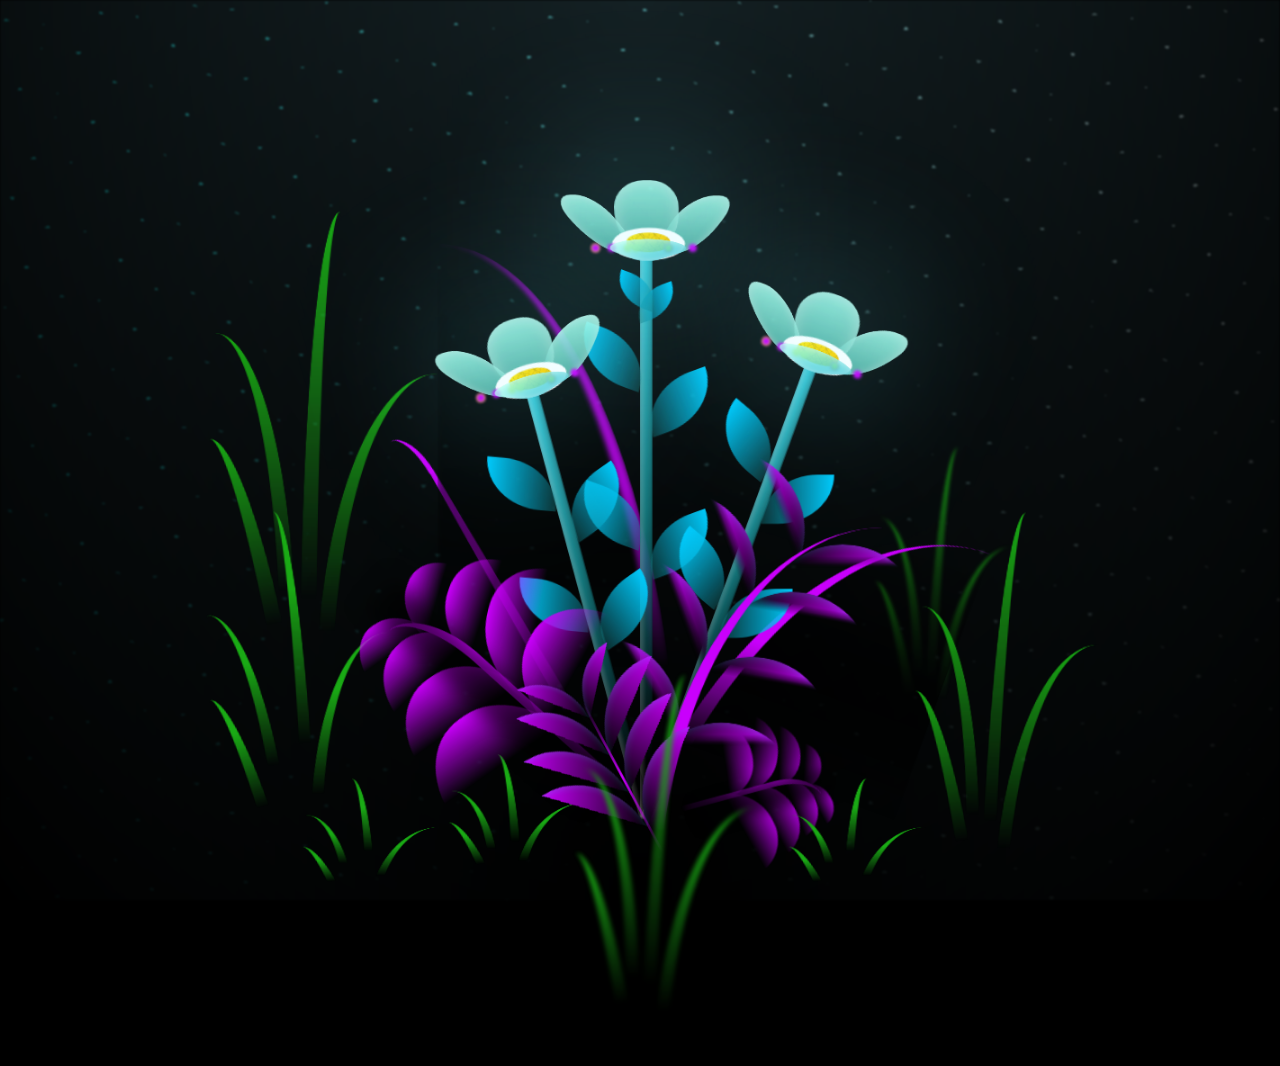
<file: flower.html>
<!DOCTYPE html>
<html lang="en">
<head>
    <meta charset="UTF-8">
    <meta name="viewport" content="width=device-width, initial-scale=1.0">
    <title>flowers for you</title>
    <link rel="stylesheet" href="flower.css">
    <style></style>
</head>

<body class="not-loaded">
    <div class="night"></div>
    <div class="flowers">
      <div class="flower flower--1">
        <div class="flower__leafs flower__leafs--1">
          <div class="flower__leaf flower__leaf--1"></div>
          <div class="flower__leaf flower__leaf--2"></div>
          <div class="flower__leaf flower__leaf--3"></div>
          <div class="flower__leaf flower__leaf--4"></div>
          <div class="flower__white-circle"></div>
  
          <div class="flower__light flower__light--1"></div>
          <div class="flower__light flower__light--2"></div>
          <div class="flower__light flower__light--3"></div>
          <div class="flower__light flower__light--4"></div>
          <div class="flower__light flower__light--5"></div>
          <div class="flower__light flower__light--6"></div>
          <div class="flower__light flower__light--7"></div>
          <div class="flower__light flower__light--8"></div>
  
        </div>
        <div class="flower__line">
          <div class="flower__line__leaf flower__line__leaf--1"></div>
          <div class="flower__line__leaf flower__line__leaf--2"></div>
          <div class="flower__line__leaf flower__line__leaf--3"></div>
          <div class="flower__line__leaf flower__line__leaf--4"></div>
          <div class="flower__line__leaf flower__line__leaf--5"></div>
          <div class="flower__line__leaf flower__line__leaf--6"></div>
        </div>
      </div>
  
      <div class="flower flower--2">
        <div class="flower__leafs flower__leafs--2">
          <div class="flower__leaf flower__leaf--1"></div>
          <div class="flower__leaf flower__leaf--2"></div>
          <div class="flower__leaf flower__leaf--3"></div>
          <div class="flower__leaf flower__leaf--4"></div>
          <div class="flower__white-circle"></div>
  
          <div class="flower__light flower__light--1"></div>
          <div class="flower__light flower__light--2"></div>
          <div class="flower__light flower__light--3"></div>
          <div class="flower__light flower__light--4"></div>
          <div class="flower__light flower__light--5"></div>
          <div class="flower__light flower__light--6"></div>
          <div class="flower__light flower__light--7"></div>
          <div class="flower__light flower__light--8"></div>
  
        </div>
        <div class="flower__line">
          <div class="flower__line__leaf flower__line__leaf--1"></div>
          <div class="flower__line__leaf flower__line__leaf--2"></div>
          <div class="flower__line__leaf flower__line__leaf--3"></div>
          <div class="flower__line__leaf flower__line__leaf--4"></div>
        </div>
      </div>
  
      <div class="flower flower--3">
        <div class="flower__leafs flower__leafs--3">
          <div class="flower__leaf flower__leaf--1"></div>
          <div class="flower__leaf flower__leaf--2"></div>
          <div class="flower__leaf flower__leaf--3"></div>
          <div class="flower__leaf flower__leaf--4"></div>
          <div class="flower__white-circle"></div>
  
          <div class="flower__light flower__light--1"></div>
          <div class="flower__light flower__light--2"></div>
          <div class="flower__light flower__light--3"></div>
          <div class="flower__light flower__light--4"></div>
          <div class="flower__light flower__light--5"></div>
          <div class="flower__light flower__light--6"></div>
          <div class="flower__light flower__light--7"></div>
          <div class="flower__light flower__light--8"></div>
  
        </div>
        <div class="flower__line">
          <div class="flower__line__leaf flower__line__leaf--1"></div>
          <div class="flower__line__leaf flower__line__leaf--2"></div>
          <div class="flower__line__leaf flower__line__leaf--3"></div>
          <div class="flower__line__leaf flower__line__leaf--4"></div>
        </div>
      </div>
  
      <div class="grow-ans" style="--d:1.2s">
        <div class="flower__g-long">
          <div class="flower__g-long__top"></div>
          <div class="flower__g-long__bottom"></div>
        </div>
      </div>
  
      <div class="growing-grass">
        <div class="flower__grass flower__grass--1">
          <div class="flower__grass--top"></div>
          <div class="flower__grass--bottom"></div>
          <div class="flower__grass__leaf flower__grass__leaf--1"></div>
          <div class="flower__grass__leaf flower__grass__leaf--2"></div>
          <div class="flower__grass__leaf flower__grass__leaf--3"></div>
          <div class="flower__grass__leaf flower__grass__leaf--4"></div>
          <div class="flower__grass__leaf flower__grass__leaf--5"></div>
          <div class="flower__grass__leaf flower__grass__leaf--6"></div>
          <div class="flower__grass__leaf flower__grass__leaf--7"></div>
          <div class="flower__grass__leaf flower__grass__leaf--8"></div>
          <div class="flower__grass__overlay"></div>
        </div>
      </div>
  
      <div class="growing-grass">
        <div class="flower__grass flower__grass--2">
          <div class="flower__grass--top"></div>
          <div class="flower__grass--bottom"></div>
          <div class="flower__grass__leaf flower__grass__leaf--1"></div>
          <div class="flower__grass__leaf flower__grass__leaf--2"></div>
          <div class="flower__grass__leaf flower__grass__leaf--3"></div>
          <div class="flower__grass__leaf flower__grass__leaf--4"></div>
          <div class="flower__grass__leaf flower__grass__leaf--5"></div>
          <div class="flower__grass__leaf flower__grass__leaf--6"></div>
          <div class="flower__grass__leaf flower__grass__leaf--7"></div>
          <div class="flower__grass__leaf flower__grass__leaf--8"></div>
          <div class="flower__grass__overlay"></div>
        </div>
      </div>
  
      <div class="grow-ans" style="--d:2.4s">
        <div class="flower__g-right flower__g-right--1">
          <div class="leaf"></div>
        </div>
      </div>
  
      <div class="grow-ans" style="--d:2.8s">
        <div class="flower__g-right flower__g-right--2">
          <div class="leaf"></div>
        </div>
      </div>
  
      <div class="grow-ans" style="--d:2.8s">
        <div class="flower__g-front">
          <div class="flower__g-front__leaf-wrapper flower__g-front__leaf-wrapper--1">
            <div class="flower__g-front__leaf"></div>
          </div>
          <div class="flower__g-front__leaf-wrapper flower__g-front__leaf-wrapper--2">
            <div class="flower__g-front__leaf"></div>
          </div>
          <div class="flower__g-front__leaf-wrapper flower__g-front__leaf-wrapper--3">
            <div class="flower__g-front__leaf"></div>
          </div>
          <div class="flower__g-front__leaf-wrapper flower__g-front__leaf-wrapper--4">
            <div class="flower__g-front__leaf"></div>
          </div>
          <div class="flower__g-front__leaf-wrapper flower__g-front__leaf-wrapper--5">
            <div class="flower__g-front__leaf"></div>
          </div>
          <div class="flower__g-front__leaf-wrapper flower__g-front__leaf-wrapper--6">
            <div class="flower__g-front__leaf"></div>
          </div>
          <div class="flower__g-front__leaf-wrapper flower__g-front__leaf-wrapper--7">
            <div class="flower__g-front__leaf"></div>
          </div>
          <div class="flower__g-front__leaf-wrapper flower__g-front__leaf-wrapper--8">
            <div class="flower__g-front__leaf"></div>
          </div>
          <div class="flower__g-front__line"></div>
        </div>
      </div>
  
      <div class="grow-ans" style="--d:3.2s">
        <div class="flower__g-fr">
          <div class="leaf"></div>
          <div class="flower__g-fr__leaf flower__g-fr__leaf--1"></div>
          <div class="flower__g-fr__leaf flower__g-fr__leaf--2"></div>
          <div class="flower__g-fr__leaf flower__g-fr__leaf--3"></div>
          <div class="flower__g-fr__leaf flower__g-fr__leaf--4"></div>
          <div class="flower__g-fr__leaf flower__g-fr__leaf--5"></div>
          <div class="flower__g-fr__leaf flower__g-fr__leaf--6"></div>
          <div class="flower__g-fr__leaf flower__g-fr__leaf--7"></div>
          <div class="flower__g-fr__leaf flower__g-fr__leaf--8"></div>
        </div>
      </div>
  
      <div class="long-g long-g--0">
        <div class="grow-ans" style="--d:3s">
          <div class="leaf leaf--0"></div>
        </div>
        <div class="grow-ans" style="--d:2.2s">
          <div class="leaf leaf--1"></div>
        </div>
        <div class="grow-ans" style="--d:3.4s">
          <div class="leaf leaf--2"></div>
        </div>
        <div class="grow-ans" style="--d:3.6s">
          <div class="leaf leaf--3"></div>
        </div>
      </div>
  
      <div class="long-g long-g--1">
        <div class="grow-ans" style="--d:3.6s">
          <div class="leaf leaf--0"></div>
        </div>
        <div class="grow-ans" style="--d:3.8s">
          <div class="leaf leaf--1"></div>
        </div>
        <div class="grow-ans" style="--d:4s">
          <div class="leaf leaf--2"></div>
        </div>
        <div class="grow-ans" style="--d:4.2s">
          <div class="leaf leaf--3"></div>
        </div>
      </div>
  
      <div class="long-g long-g--2">
        <div class="grow-ans" style="--d:4s">
          <div class="leaf leaf--0"></div>
        </div>
        <div class="grow-ans" style="--d:4.2s">
          <div class="leaf leaf--1"></div>
        </div>
        <div class="grow-ans" style="--d:4.4s">
          <div class="leaf leaf--2"></div>
        </div>
        <div class="grow-ans" style="--d:4.6s">
          <div class="leaf leaf--3"></div>
        </div>
      </div>
  
      <div class="long-g long-g--3">
        <div class="grow-ans" style="--d:4s">
          <div class="leaf leaf--0"></div>
        </div>
        <div class="grow-ans" style="--d:4.2s">
          <div class="leaf leaf--1"></div>
        </div>
        <div class="grow-ans" style="--d:3s">
          <div class="leaf leaf--2"></div>
        </div>
        <div class="grow-ans" style="--d:3.6s">
          <div class="leaf leaf--3"></div>
        </div>
      </div>
  
      <div class="long-g long-g--4">
        <div class="grow-ans" style="--d:4s">
          <div class="leaf leaf--0"></div>
        </div>
        <div class="grow-ans" style="--d:4.2s">
          <div class="leaf leaf--1"></div>
        </div>
        <div class="grow-ans" style="--d:3s">
          <div class="leaf leaf--2"></div>
        </div>
        <div class="grow-ans" style="--d:3.6s">
          <div class="leaf leaf--3"></div>
        </div>
      </div>
  
      <div class="long-g long-g--5">
        <div class="grow-ans" style="--d:4s">
          <div class="leaf leaf--0"></div>
        </div>
        <div class="grow-ans" style="--d:4.2s">
          <div class="leaf leaf--1"></div>
        </div>
        <div class="grow-ans" style="--d:3s">
          <div class="leaf leaf--2"></div>
        </div>
        <div class="grow-ans" style="--d:3.6s">
          <div class="leaf leaf--3"></div>
        </div>
      </div>
  
      <div class="long-g long-g--6">
        <div class="grow-ans" style="--d:4.2s">
          <div class="leaf leaf--0"></div>
        </div>
        <div class="grow-ans" style="--d:4.4s">
          <div class="leaf leaf--1"></div>
        </div>
        <div class="grow-ans" style="--d:4.6s">
          <div class="leaf leaf--2"></div>
        </div>
        <div class="grow-ans" style="--d:4.8s">
          <div class="leaf leaf--3"></div>
        </div>
      </div>
  
      <div class="long-g long-g--7">
        <div class="grow-ans" style="--d:3s">
          <div class="leaf leaf--0"></div>
        </div>
        <div class="grow-ans" style="--d:3.2s">
          <div class="leaf leaf--1"></div>
        </div>
        <div class="grow-ans" style="--d:3.5s">
          <div class="leaf leaf--2"></div>
        </div>
        <div class="grow-ans" style="--d:3.6s">
          <div class="leaf leaf--3"></div>
        </div>
      </div>
    </div>
    <script src="flower.js"></script>
  </body>

</html>
</file>
<file: flower.css>
*,
*::after,
*::before {
  padding: 0;
  margin: 0;
  box-sizing: border-box;
}

:root {
  --dark-color: #000;
}

body {
  display: flex;
  align-items: flex-end;
  justify-content: center;
  min-height: 100vh;
  background-color: var(--dark-color);
  overflow: hidden;
  perspective: 1000px;
}

.night {
  position: fixed;
  left: 50%;
  bottom: 0px;
  transform: translateX(-50%);
  width: 100%;
  height: 100%;
  filter: blur(0.1vmin);
  background-image: radial-gradient(ellipse at top, transparent 0%, var(--dark-color)), radial-gradient(ellipse at bottom, var(--dark-color), rgba(145, 233, 255, 0.2)), repeating-linear-gradient(220deg, black 0px, black 19px, transparent 19px, transparent 22px), repeating-linear-gradient(189deg, black 0px, black 19px, transparent 19px, transparent 22px), repeating-linear-gradient(148deg, black 0px, black 19px, transparent 19px, transparent 22px), linear-gradient(90deg, #00fffa, #f0f0f0);
}
.flowers {
  position: relative;
  transform: scale(0.9);
margin-top: 480px;
}

.flower {
  position: absolute;
  bottom: 10vmin;
  transform-origin: bottom center;
  z-index: 10;
  --fl-speed: 0.8s;
}
.flower--1 {
  animation: moving-flower-1 4s linear infinite;
}
.flower--1 .flower__line {
  height: 70vmin;
  animation-delay: 0.3s;
}
.flower--1 .flower__line__leaf--1 {
  animation: blooming-leaf-right var(--fl-speed) 1.6s backwards;
}
.flower--1 .flower__line__leaf--2 {
  animation: blooming-leaf-right var(--fl-speed) 1.4s backwards;
}
.flower--1 .flower__line__leaf--3 {
  animation: blooming-leaf-left var(--fl-speed) 1.2s backwards;
}
.flower--1 .flower__line__leaf--4 {
  animation: blooming-leaf-left var(--fl-speed) 1s backwards;
}
.flower--1 .flower__line__leaf--5 {
  animation: blooming-leaf-right var(--fl-speed) 1.8s backwards;
}
.flower--1 .flower__line__leaf--6 {
  animation: blooming-leaf-left var(--fl-speed) 2s backwards;
}
.flower--2 {
  left: 50%;
  transform: rotate(20deg);
  animation: moving-flower-2 4s linear infinite;
}
.flower--2 .flower__line {
  height: 60vmin;
  animation-delay: 0.6s;
}
.flower--2 .flower__line__leaf--1 {
  animation: blooming-leaf-right var(--fl-speed) 1.9s backwards;
}
.flower--2 .flower__line__leaf--2 {
  animation: blooming-leaf-right var(--fl-speed) 1.7s backwards;
}
.flower--2 .flower__line__leaf--3 {
  animation: blooming-leaf-left var(--fl-speed) 1.5s backwards;
}
.flower--2 .flower__line__leaf--4 {
  animation: blooming-leaf-left var(--fl-speed) 1.3s backwards;
}
.flower--3 {
  left: 50%;
  transform: rotate(-15deg);
  animation: moving-flower-3 4s linear infinite;
}
.flower--3 .flower__line {
  animation-delay: 0.9s;
}
.flower--3 .flower__line__leaf--1 {
  animation: blooming-leaf-right var(--fl-speed) 2.5s backwards;
}
.flower--3 .flower__line__leaf--2 {
  animation: blooming-leaf-right var(--fl-speed) 2.3s backwards;
}
.flower--3 .flower__line__leaf--3 {
  animation: blooming-leaf-left var(--fl-speed) 2.1s backwards;
}
.flower--3 .flower__line__leaf--4 {
  animation: blooming-leaf-left var(--fl-speed) 1.9s backwards;
}
.flower__leafs {
  position: relative;
  animation: blooming-flower 2s backwards;
}
.flower__leafs--1 {
  animation-delay: 1.1s;
}
.flower__leafs--2 {
  animation-delay: 1.4s;
}
.flower__leafs--3 {
  animation-delay: 1.7s;
}
.flower__leafs::after {
  content: "";
  position: absolute;
  left: 0;
  top: 0;
  transform: translate(-50%, -100%);
  width: 8vmin;
  height: 8vmin;
  background-color: #6bf0ff;
  filter: blur(10vmin);
}
.flower__leaf {
  position: absolute;
  bottom: 0;
  left: 50%;
  width: 8vmin;
  height: 11vmin;
  border-radius: 51% 49% 47% 53%/44% 45% 55% 69%;
  background-color: #a7ffee;
  background-image: linear-gradient(to top, #54b8aa, #a7ffee);
  transform-origin: bottom center;
  opacity: 0.9;
  box-shadow: inset 0 0 2vmin rgba(255, 255, 255, 0.5);
}
.flower__leaf--1 {
  transform: translate(-10%, 1%) rotateY(40deg) rotateX(-50deg);
}
.flower__leaf--2 {
  transform: translate(-50%, -4%) rotateX(40deg);
}
.flower__leaf--3 {
  transform: translate(-90%, 0%) rotateY(45deg) rotateX(50deg);
}
.flower__leaf--4 {
  width: 8vmin;
  height: 8vmin;
  transform-origin: bottom left;
  border-radius: 4vmin 10vmin 4vmin 4vmin;
  transform: translate(0%, 18%) rotateX(70deg) rotate(-43deg);
  background-image: linear-gradient(to top, #39c6d6, #a7ffee);
  z-index: 1;
  opacity: 0.8;
}
.flower__white-circle {
  position: absolute;
  left: -3.5vmin;
  top: -3vmin;
  width: 9vmin;
  height: 4vmin;
  border-radius: 50%;
  background-color: #ffffff;
}
.flower__white-circle::after {
  content: "";
  position: absolute;
  left: 50%;
  top: 45%;
  transform: translate(-50%, -50%);
  width: 60%;
  height: 60%;
  border-radius: inherit;
  background-image: repeating-linear-gradient(135deg, rgba(0, 0, 0, 0.03) 0px, rgba(0, 0, 0, 0.03) 1px, transparent 1px, transparent 12px), repeating-linear-gradient(45deg, rgba(0, 0, 0, 0.03) 0px, rgba(0, 0, 0, 0.03) 1px, transparent 1px, transparent 12px), repeating-linear-gradient(67.5deg, rgba(0, 0, 0, 0.03) 0px, rgba(0, 0, 0, 0.03) 1px, transparent 1px, transparent 12px), repeating-linear-gradient(135deg, rgba(0, 0, 0, 0.03) 0px, rgba(0, 0, 0, 0.03) 1px, transparent 1px, transparent 12px), repeating-linear-gradient(45deg, rgba(0, 0, 0, 0.03) 0px, rgba(0, 0, 0, 0.03) 1px, transparent 1px, transparent 12px), repeating-linear-gradient(112.5deg, rgba(0, 0, 0, 0.03) 0px, rgba(0, 0, 0, 0.03) 1px, transparent 1px, transparent 12px), repeating-linear-gradient(112.5deg, rgba(0, 0, 0, 0.03) 0px, rgba(0, 0, 0, 0.03) 1px, transparent 1px, transparent 12px), repeating-linear-gradient(45deg, rgba(0, 0, 0, 0.03) 0px, rgba(0, 0, 0, 0.03) 1px, transparent 1px, transparent 12px), repeating-linear-gradient(22.5deg, rgba(0, 0, 0, 0.03) 0px, rgba(0, 0, 0, 0.03) 1px, transparent 1px, transparent 12px), repeating-linear-gradient(45deg, rgba(0, 0, 0, 0.03) 0px, rgba(0, 0, 0, 0.03) 1px, transparent 1px, transparent 12px), repeating-linear-gradient(22.5deg, rgba(0, 0, 0, 0.03) 0px, rgba(0, 0, 0, 0.03) 1px, transparent 1px, transparent 12px), repeating-linear-gradient(135deg, rgba(0, 0, 0, 0.03) 0px, rgba(0, 0, 0, 0.03) 1px, transparent 1px, transparent 12px), repeating-linear-gradient(157.5deg, rgba(0, 0, 0, 0.03) 0px, rgba(0, 0, 0, 0.03) 1px, transparent 1px, transparent 12px), repeating-linear-gradient(67.5deg, rgba(0, 0, 0, 0.03) 0px, rgba(0, 0, 0, 0.03) 1px, transparent 1px, transparent 12px), repeating-linear-gradient(67.5deg, rgba(0, 0, 0, 0.03) 0px, rgba(0, 0, 0, 0.03) 1px, transparent 1px, transparent 12px), linear-gradient(90deg, #ffeb12, #ffce00);
}
.flower__line {
  height: 55vmin;
  width: 1.5vmin;
  background-image: linear-gradient(to left, rgba(0, 0, 0, 0.2), transparent, rgba(255, 255, 255, 0.2)), linear-gradient(to top, transparent 10%, #14757a, #39c6d6);
  box-shadow: inset 0 0 2px rgba(0, 0, 0, 0.5);
  animation: grow-flower-tree 4s backwards;
}
.flower__line__leaf {
  --w: 7vmin;
  --h: calc(var(--w) + 2vmin);
  position: absolute;
  top: 20%;
  left: 90%;
  width: var(--w);
  height: var(--h);
  border-top-right-radius: var(--h);
  border-bottom-left-radius: var(--h);
  background-image: linear-gradient(to top, rgba(20, 117, 122, 0.4), #00cafc);
}
.flower__line__leaf--1 {
  transform: rotate(70deg) rotateY(30deg);
}
.flower__line__leaf--2 {
  top: 45%;
  transform: rotate(70deg) rotateY(30deg);
}
.flower__line__leaf--3, .flower__line__leaf--4, .flower__line__leaf--6 {
  border-top-right-radius: 0;
  border-bottom-left-radius: 0;
  border-top-left-radius: var(--h);
  border-bottom-right-radius: var(--h);
  left: -460%;
  top: 12%;
  transform: rotate(-70deg) rotateY(30deg);
}
.flower__line__leaf--4 {
  top: 40%;
}
.flower__line__leaf--5 {
  top: 0;
  transform-origin: left;
  transform: rotate(70deg) rotateY(30deg) scale(0.6);
}
.flower__line__leaf--6 {
  top: -2%;
  left: -450%;
  transform-origin: right;
  transform: rotate(-70deg) rotateY(30deg) scale(0.6);
}
.flower__light {
  position: absolute;
  bottom: 0vmin;
  width: 1vmin;
  height: 1vmin;
  background-color: #fffb00;
  border-radius: 50%;
  filter: blur(0.2vmin);
  animation: light-ans 4s linear infinite backwards;
}
.flower__light:nth-child(odd) {
  background-color: #c900fc;
}
.flower__light--1 {
  left: -2vmin;
  animation-delay: 1s;
}
.flower__light--2 {
  left: 3vmin;
  animation-delay: 0.5s;
}
.flower__light--3 {
  left: -6vmin;
  animation-delay: 0.3s;
}
.flower__light--4 {
  left: 6vmin;
  animation-delay: 0.9s;
}
.flower__light--5 {
  left: -1vmin;
  animation-delay: 1.5s;
}
.flower__light--6 {
  left: -4vmin;
  animation-delay: 3s;
}
.flower__light--7 {
  left: 3vmin;
  animation-delay: 2s;
}
.flower__light--8 {
  left: -6vmin;
  animation-delay: 3.5s;
}
.flower__grass {
  --c: #c900fc;
  --line-w: 1.5vmin;
  position: absolute;
  bottom: 12vmin;
  left: -7vmin;
  display: flex;
  flex-direction: column;
  align-items: flex-end;
  z-index: 20;
  transform-origin: bottom center;
  transform: rotate(-48deg) rotateY(40deg);
}
.flower__grass--1 {
  animation: moving-grass 2s linear infinite;
}
.flower__grass--2 {
  left: 2vmin;
  bottom: 10vmin;
  transform: scale(0.5) rotate(75deg) rotateX(10deg) rotateY(-200deg);
  opacity: 0.8;
  z-index: 0;
  animation: moving-grass--2 1.5s linear infinite;
}
.flower__grass--top {
  width: 7vmin;
  height: 10vmin;
  border-top-right-radius: 100%;
  border-right: var(--line-w) solid var(--c);
  transform-origin: bottom center;
  transform: rotate(-2deg);
}
.flower__grass--bottom {
  margin-top: -2px;
  width: var(--line-w);
  height: 25vmin;
  background-image: linear-gradient(to top, transparent, var(--c));
}
.flower__grass__leaf {
  --size: 10vmin;
  position: absolute;
  width: calc(var(--size) * 2.1);
  height: var(--size);
  border-top-left-radius: var(--size);
  border-top-right-radius: var(--size);
  background-image: linear-gradient(to top, transparent, transparent 30%, var(--c));
  z-index: 100;
}
.flower__grass__leaf--1 {
  top: -6%;
  left: 30%;
  --size: 6vmin;
  transform: rotate(-20deg);
  animation: growing-grass-ans--1 2s 2.6s backwards;
}
@keyframes growing-grass-ans--1 {
  0% {
    transform-origin: bottom left;
    transform: rotate(-20deg) scale(0);
  }
}
.flower__grass__leaf--2 {
  top: -5%;
  left: -110%;
  --size: 6vmin;
  transform: rotate(10deg);
  animation: growing-grass-ans--2 2s 2.4s linear backwards;
}
@keyframes growing-grass-ans--2 {
  0% {
    transform-origin: bottom right;
    transform: rotate(10deg) scale(0);
  }
}
.flower__grass__leaf--3 {
  top: 5%;
  left: 60%;
  --size: 8vmin;
  transform: rotate(-18deg) rotateX(-20deg);
  animation: growing-grass-ans--3 2s 2.2s linear backwards;
}
@keyframes growing-grass-ans--3 {
  0% {
    transform-origin: bottom left;
    transform: rotate(-18deg) rotateX(-20deg) scale(0);
  }
}
.flower__grass__leaf--4 {
  top: 6%;
  left: -135%;
  --size: 8vmin;
  transform: rotate(2deg);
  animation: growing-grass-ans--4 2s 2s linear backwards;
}
@keyframes growing-grass-ans--4 {
  0% {
    transform-origin: bottom right;
    transform: rotate(2deg) scale(0);
  }
}
.flower__grass__leaf--5 {
  top: 20%;
  left: 60%;
  --size: 10vmin;
  transform: rotate(-24deg) rotateX(-20deg);
  animation: growing-grass-ans--5 2s 1.8s linear backwards;
}
@keyframes growing-grass-ans--5 {
  0% {
    transform-origin: bottom left;
    transform: rotate(-24deg) rotateX(-20deg) scale(0);
  }
}
.flower__grass__leaf--6 {
  top: 22%;
  left: -180%;
  --size: 10vmin;
  transform: rotate(10deg);
  animation: growing-grass-ans--6 2s 1.6s linear backwards;
}
@keyframes growing-grass-ans--6 {
  0% {
    transform-origin: bottom right;
    transform: rotate(10deg) scale(0);
  }
}
.flower__grass__leaf--7 {
  top: 39%;
  left: 70%;
  --size: 10vmin;
  transform: rotate(-10deg);
  animation: growing-grass-ans--7 2s 1.4s linear backwards;
}
@keyframes growing-grass-ans--7 {
  0% {
    transform-origin: bottom left;
    transform: rotate(-10deg) scale(0);
  }
}
.flower__grass__leaf--8 {
  top: 40%;
  left: -215%;
  --size: 11vmin;
  transform: rotate(10deg);
  animation: growing-grass-ans--8 2s 1.2s linear backwards;
}
@keyframes growing-grass-ans--8 {
  0% {
    transform-origin: bottom right;
    transform: rotate(10deg) scale(0);
  }
}
.flower__grass__overlay {
  position: absolute;
  top: -10%;
  right: 0%;
  width: 100%;
  height: 100%;
  background-color: rgba(0, 0, 0, 0.6);
  filter: blur(1.5vmin);
  z-index: 100;
}
.flower__g-long {
  --w: 2vmin;
  --h: 6vmin;
  --c: #c900fc;
  position: absolute;
  bottom: 10vmin;
  left: -3vmin;
  transform-origin: bottom center;
  transform: rotate(-30deg) rotateY(-20deg);
  display: flex;
  flex-direction: column;
  align-items: flex-end;
  animation: flower-g-long-ans 3s linear infinite;
}
@keyframes flower-g-long-ans {
  0%, 100% {
    transform: rotate(-30deg) rotateY(-20deg);
  }
  50% {
    transform: rotate(-32deg) rotateY(-20deg);
  }
}
.flower__g-long__top {
  top: calc(var(--h) * -1);
  width: calc(var(--w) + 1vmin);
  height: var(--h);
  border-top-right-radius: 100%;
  border-right: 0.7vmin solid var(--c);
  transform: translate(-0.7vmin, 1vmin);
}
.flower__g-long__bottom {
  width: var(--w);
  height: 50vmin;
  transform-origin: bottom center;
  background-image: linear-gradient(to top, transparent 30%, var(--c));
  box-shadow: inset 0 0 2px rgba(0, 0, 0, 0.5);
  clip-path: polygon(35% 0, 65% 1%, 100% 100%, 0% 100%);
}
.flower__g-right {
  position: absolute;
  bottom: 6vmin;
  left: -2vmin;
  transform-origin: bottom left;
  transform: rotate(20deg);
}
.flower__g-right .leaf {
  width: 30vmin;
  height: 50vmin;
  border-top-left-radius: 100%;
  border-left: 2vmin solid #c900fc;
  background-image: linear-gradient(to bottom, transparent, var(--dark-color) 60%);
  -webkit-mask-image: linear-gradient(to top, transparent 30%, #c900fc 60%);
}
.flower__g-right--1 {
  animation: flower-g-right-ans 2.5s linear infinite;
}
.flower__g-right--2 {
  left: 5vmin;
  transform: rotateY(-180deg);
  animation: flower-g-right-ans--2 3s linear infinite;
}
.flower__g-right--2 .leaf {
  height: 75vmin;
  filter: blur(0.3vmin);
  opacity: 0.8;
}
@keyframes flower-g-right-ans {
  0%, 100% {
    transform: rotate(20deg);
  }
  50% {
    transform: rotate(24deg) rotateX(-20deg);
  }
}
@keyframes flower-g-right-ans--2 {
  0%, 100% {
    transform: rotateY(-180deg) rotate(0deg) rotateX(-20deg);
  }
  50% {
    transform: rotateY(-180deg) rotate(6deg) rotateX(-20deg);
  }
}
.flower__g-front {
  position: absolute;
  bottom: 6vmin;
  left: 2.5vmin;
  z-index: 100;
  transform-origin: bottom center;
  transform: rotate(-28deg) rotateY(30deg) scale(1.04);
  animation: flower__g-front-ans 2s linear infinite;
}
@keyframes flower__g-front-ans {
  0%, 100% {
    transform: rotate(-28deg) rotateY(30deg) scale(1.04);
  }
  50% {
    transform: rotate(-35deg) rotateY(40deg) scale(1.04);
  }
}
.flower__g-front__line {
  width: 0.3vmin;
  height: 20vmin;
  background-image: linear-gradient(to top, transparent, #c900fc, transparent 100%);
  position: relative;
}
.flower__g-front__leaf-wrapper {
  position: absolute;
  top: 0;
  left: 0;
  transform-origin: bottom left;
  transform: rotate(10deg);
}
.flower__g-front__leaf-wrapper:nth-child(even) {
  left: 0vmin;
  transform: rotateY(-180deg) rotate(5deg);
  animation: flower__g-front__leaf-left-ans 1s ease-in backwards;
}
.flower__g-front__leaf-wrapper:nth-child(odd) {
  animation: flower__g-front__leaf-ans 1s ease-in backwards;
}
.flower__g-front__leaf-wrapper--1 {
  top: -8vmin;
  transform: scale(0.7);
  animation: flower__g-front__leaf-ans 1s 5.5s ease-in backwards !important;
}
.flower__g-front__leaf-wrapper--2 {
  top: -8vmin;
  transform: rotateY(-180deg) scale(0.7) !important;
  animation: flower__g-front__leaf-left-ans-2 1s 4.6s ease-in backwards !important;
}
.flower__g-front__leaf-wrapper--3 {
  top: -3vmin;
  animation: flower__g-front__leaf-ans 1s 4.6s ease-in backwards;
}
.flower__g-front__leaf-wrapper--4 {
  top: -3vmin;
  transform: rotateY(-180deg) scale(0.9) !important;
  animation: flower__g-front__leaf-left-ans-2 1s 4.6s ease-in backwards !important;
}
@keyframes flower__g-front__leaf-left-ans-2 {
  0% {
    transform: rotateY(-180deg) scale(0);
  }
}
.flower__g-front__leaf-wrapper--5, .flower__g-front__leaf-wrapper--6 {
  top: 2vmin;
}
.flower__g-front__leaf-wrapper--7, .flower__g-front__leaf-wrapper--8 {
  top: 6.5vmin;
}
.flower__g-front__leaf-wrapper--2 {
  animation-delay: 5.2s !important;
}
.flower__g-front__leaf-wrapper--3 {
  animation-delay: 4.9s !important;
}
.flower__g-front__leaf-wrapper--5 {
  animation-delay: 4.3s !important;
}
.flower__g-front__leaf-wrapper--6 {
  animation-delay: 4.1s !important;
}
.flower__g-front__leaf-wrapper--7 {
  animation-delay: 3.8s !important;
}
.flower__g-front__leaf-wrapper--8 {
  animation-delay: 3.5s !important;
}
@keyframes flower__g-front__leaf-ans {
  0% {
    transform: rotate(10deg) scale(0);
  }
}
@keyframes flower__g-front__leaf-left-ans {
  0% {
    transform: rotateY(-180deg) rotate(5deg) scale(0);
  }
}
.flower__g-front__leaf {
  width: 10vmin;
  height: 10vmin;
  border-radius: 100% 0% 0% 100%/100% 100% 0% 0%;
  box-shadow: inset 0 2px 1vmin rgba(44, 238, 252, 0.2);
  background-image: linear-gradient(to bottom left, transparent, var(--dark-color)), linear-gradient(to bottom right, #c900fc 50%, transparent 50%, transparent);
  -webkit-mask-image: linear-gradient(to bottom right, #c900fc 50%, transparent 50%, transparent);
  mask-image: linear-gradient(to bottom right, #c900fc 50%, transparent 50%, transparent);
}
.flower__g-fr {
  position: absolute;
  bottom: -4vmin;
  left: vmin;
  transform-origin: bottom left;
  z-index: 10;
  animation: flower__g-fr-ans 2s linear infinite;
}
@keyframes flower__g-fr-ans {
  0%, 100% {
    transform: rotate(2deg);
  }
  50% {
    transform: rotate(4deg);
  }
}
.flower__g-fr .leaf {
  width: 30vmin;
  height: 50vmin;
  border-top-left-radius: 100%;
  border-left: 2vmin solid #c900fc;
  -webkit-mask-image: linear-gradient(to top, transparent 25%, #c900fc 50%);
  position: relative;
  z-index: 1;
}
.flower__g-fr__leaf {
  position: absolute;
  top: 0;
  left: 0;
  width: 10vmin;
  height: 10vmin;
  border-radius: 100% 0% 0% 100%/100% 100% 0% 0%;
  box-shadow: inset 0 2px 1vmin rgba(44, 238, 252, 0.2);
  background-image: linear-gradient(to bottom left, transparent, var(--dark-color) 98%), linear-gradient(to bottom right, #c900fc 45%, transparent 50%, transparent);
  -webkit-mask-image: linear-gradient(135deg, #c900fc 40%, transparent 50%, transparent);
}
.flower__g-fr__leaf--1 {
  left: 20vmin;
  transform: rotate(45deg);
  animation: flower__g-fr-leaft-ans-1 0.5s 5.2s linear backwards;
}
@keyframes flower__g-fr-leaft-ans-1 {
  0% {
    transform-origin: left;
    transform: rotate(45deg) scale(0);
  }
}
.flower__g-fr__leaf--2 {
  left: 12vmin;
  top: -7vmin;
  transform: rotate(25deg) rotateY(-180deg);
  animation: flower__g-fr-leaft-ans-6 0.5s 5s linear backwards;
}
.flower__g-fr__leaf--3 {
  left: 15vmin;
  top: 6vmin;
  transform: rotate(55deg);
  animation: flower__g-fr-leaft-ans-5 0.5s 4.8s linear backwards;
}
.flower__g-fr__leaf--4 {
  left: 6vmin;
  top: -2vmin;
  transform: rotate(25deg) rotateY(-180deg);
  animation: flower__g-fr-leaft-ans-6 0.5s 4.6s linear backwards;
}
.flower__g-fr__leaf--5 {
  left: 10vmin;
  top: 14vmin;
  transform: rotate(55deg);
  animation: flower__g-fr-leaft-ans-5 0.5s 4.4s linear backwards;
}
@keyframes flower__g-fr-leaft-ans-5 {
  0% {
    transform-origin: left;
    transform: rotate(55deg) scale(0);
  }
}
.flower__g-fr__leaf--6 {
  left: 0vmin;
  top: 6vmin;
  transform: rotate(25deg) rotateY(-180deg);
  animation: flower__g-fr-leaft-ans-6 0.5s 4.2s linear backwards;
}
@keyframes flower__g-fr-leaft-ans-6 {
  0% {
    transform-origin: right;
    transform: rotate(25deg) rotateY(-180deg) scale(0);
  }
}
.flower__g-fr__leaf--7 {
  left: 5vmin;
  top: 22vmin;
  transform: rotate(45deg);
  animation: flower__g-fr-leaft-ans-7 0.5s 4s linear backwards;
}
@keyframes flower__g-fr-leaft-ans-7 {
  0% {
    transform-origin: left;
    transform: rotate(45deg) scale(0);
  }
}
.flower__g-fr__leaf--8 {
  left: -4vmin;
  top: 15vmin;
  transform: rotate(15deg) rotateY(-180deg);
  animation: flower__g-fr-leaft-ans-8 0.5s 3.8s linear backwards;
}
@keyframes flower__g-fr-leaft-ans-8 {
  0% {
    transform-origin: right;
    transform: rotate(15deg) rotateY(-180deg) scale(0);
  }
}

.long-g {
  position: absolute;
  bottom: 25vmin;
  left: -42vmin;
  transform-origin: bottom left;
}
.long-g--1 {
  bottom: 0vmin;
  transform: scale(0.8) rotate(-5deg);
}
.long-g--1 .leaf {
  -webkit-mask-image: linear-gradient(to top, transparent 40%, #c900fc 80%) !important;
}
.long-g--1 .leaf--1 {
  --w: 5vmin;
  --h: 60vmin;
  left: -2vmin;
  transform: rotate(3deg) rotateY(-180deg);
}
.long-g--2, .long-g--3 {
  bottom: -3vmin;
  left: -35vmin;
  transform-origin: center;
  transform: scale(0.6) rotateX(60deg);
}
.long-g--2 .leaf, .long-g--3 .leaf {
  -webkit-mask-image: linear-gradient(to top, transparent 50%, #c900fc 80%) !important;
}
.long-g--2 .leaf--1, .long-g--3 .leaf--1 {
  left: -1vmin;
  transform: rotateY(-180deg);
}
.long-g--3 {
  left: -17vmin;
  bottom: 0vmin;
}
.long-g--3 .leaf {
  -webkit-mask-image: linear-gradient(to top, transparent 40%, #c900fc 80%) !important;
}
.long-g--4 {
  left: 25vmin;
  bottom: -3vmin;
  transform-origin: center;
  transform: scale(0.6) rotateX(60deg);
}
.long-g--4 .leaf {
  -webkit-mask-image: linear-gradient(to top, transparent 50%, #c900fc 80%) !important;
}
.long-g--5 {
  left: 42vmin;
  bottom: 0vmin;
  transform: scale(0.8) rotate(2deg);
}
.long-g--6 {
  left: 0vmin;
  bottom: -20vmin;
  z-index: 100;
  filter: blur(0.3vmin);
  transform: scale(0.8) rotate(2deg);
}
.long-g--7 {
  left: 35vmin;
  bottom: 20vmin;
  z-index: -1;
  filter: blur(0.3vmin);
  transform: scale(0.6) rotate(2deg);
  opacity: 0.7;
}
.long-g .leaf {
  --w: 15vmin;
  --h: 40vmin;
  --c: #1aaa15;
  position: absolute;
  bottom: 0;
  width: var(--w);
  height: var(--h);
  border-top-left-radius: 100%;
  border-left: 2vmin solid var(--c);
  -webkit-mask-image: linear-gradient(to top, transparent 20%, var(--dark-color));
  transform-origin: bottom center;
}
.long-g .leaf--0 {
  left: 2vmin;
  animation: leaf-ans-1 4s linear infinite;
}
.long-g .leaf--1 {
  --w: 5vmin;
  --h: 60vmin;
  animation: leaf-ans-1 4s linear infinite;
}
.long-g .leaf--2 {
  --w: 10vmin;
  --h: 40vmin;
  left: -0.5vmin;
  bottom: 5vmin;
  transform-origin: bottom left;
  transform: rotateY(-180deg);
  animation: leaf-ans-2 3s linear infinite;
}
.long-g .leaf--3 {
  --w: 5vmin;
  --h: 30vmin;
  left: -1vmin;
  bottom: 3.2vmin;
  transform-origin: bottom left;
  transform: rotate(-10deg) rotateY(-180deg);
  animation: leaf-ans-3 3s linear infinite;
}

@keyframes leaf-ans-1 {
  0%, 100% {
    transform: rotate(-5deg) scale(1);
  }
  50% {
    transform: rotate(5deg) scale(1.1);
  }
}
@keyframes leaf-ans-2 {
  0%, 100% {
    transform: rotateY(-180deg) rotate(5deg);
  }
  50% {
    transform: rotateY(-180deg) rotate(0deg) scale(1.1);
  }
}
@keyframes leaf-ans-3 {
  0%, 100% {
    transform: rotate(-10deg) rotateY(-180deg);
  }
  50% {
    transform: rotate(-20deg) rotateY(-180deg);
  }
}
.grow-ans {
  animation: grow-ans 2s var(--d) backwards;
}

@keyframes grow-ans {
  0% {
    transform: scale(0);
    opacity: 0;
  }
}
@keyframes light-ans {
  0% {
    opacity: 0;
    transform: translateY(0vmin);
  }
  25% {
    opacity: 1;
    transform: translateY(-5vmin) translateX(-2vmin);
  }
  50% {
    opacity: 1;
    transform: translateY(-15vmin) translateX(2vmin);
    filter: blur(0.2vmin);
  }
  75% {
    transform: translateY(-20vmin) translateX(-2vmin);
    filter: blur(0.2vmin);
  }
  100% {
    transform: translateY(-30vmin);
    opacity: 0;
    filter: blur(1vmin);
  }
}
@keyframes moving-flower-1 {
  0%, 100% {
    transform: rotate(2deg);
  }
  50% {
    transform: rotate(-2deg);
  }
}
@keyframes moving-flower-2 {
  0%, 100% {
    transform: rotate(18deg);
  }
  50% {
    transform: rotate(14deg);
  }
}
@keyframes moving-flower-3 {
  0%, 100% {
    transform: rotate(-18deg);
  }
  50% {
    transform: rotate(-20deg) rotateY(-10deg);
  }
}
@keyframes blooming-leaf-right {
  0% {
    transform-origin: left;
    transform: rotate(70deg) rotateY(30deg) scale(0);
  }
}
@keyframes blooming-leaf-left {
  0% {
    transform-origin: right;
    transform: rotate(-70deg) rotateY(30deg) scale(0);
  }
}
@keyframes grow-flower-tree {
  0% {
    height: 0;
    border-radius: 1vmin;
  }
}
@keyframes blooming-flower {
  0% {
    transform: scale(0);
  }
}
@keyframes moving-grass {
  0%, 100% {
    transform: rotate(-48deg) rotateY(40deg);
  }
  50% {
    transform: rotate(-50deg) rotateY(40deg);
  }
}
@keyframes moving-grass--2 {
  0%, 100% {
    transform: scale(0.5) rotate(75deg) rotateX(10deg) rotateY(-200deg);
  }
  50% {
    transform: scale(0.5) rotate(79deg) rotateX(10deg) rotateY(-200deg);
  }
}
.growing-grass {
  animation: growing-grass-ans 1s 2s backwards;
}

@keyframes growing-grass-ans {
  0% {
    transform: scale(0);
  }
}
.not-loaded * {
  animation-play-state: paused !important;
}
</file>
